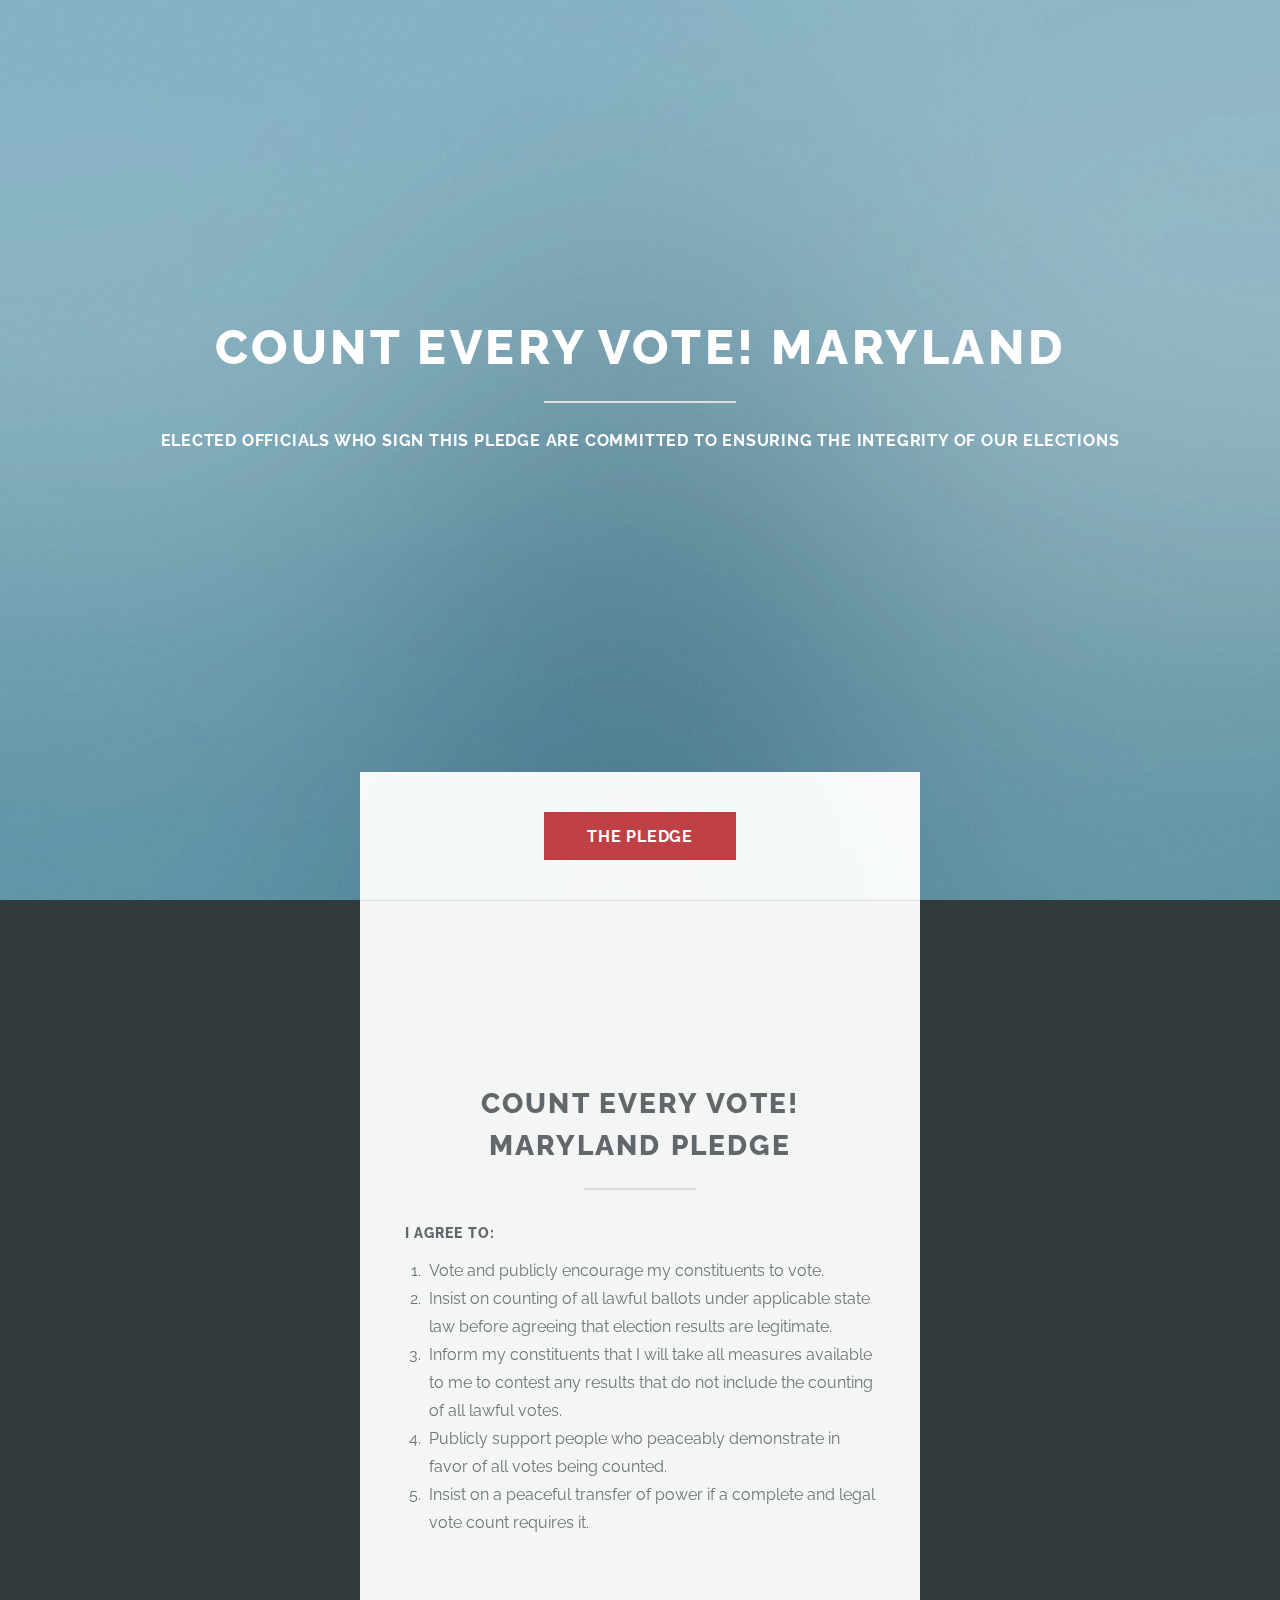
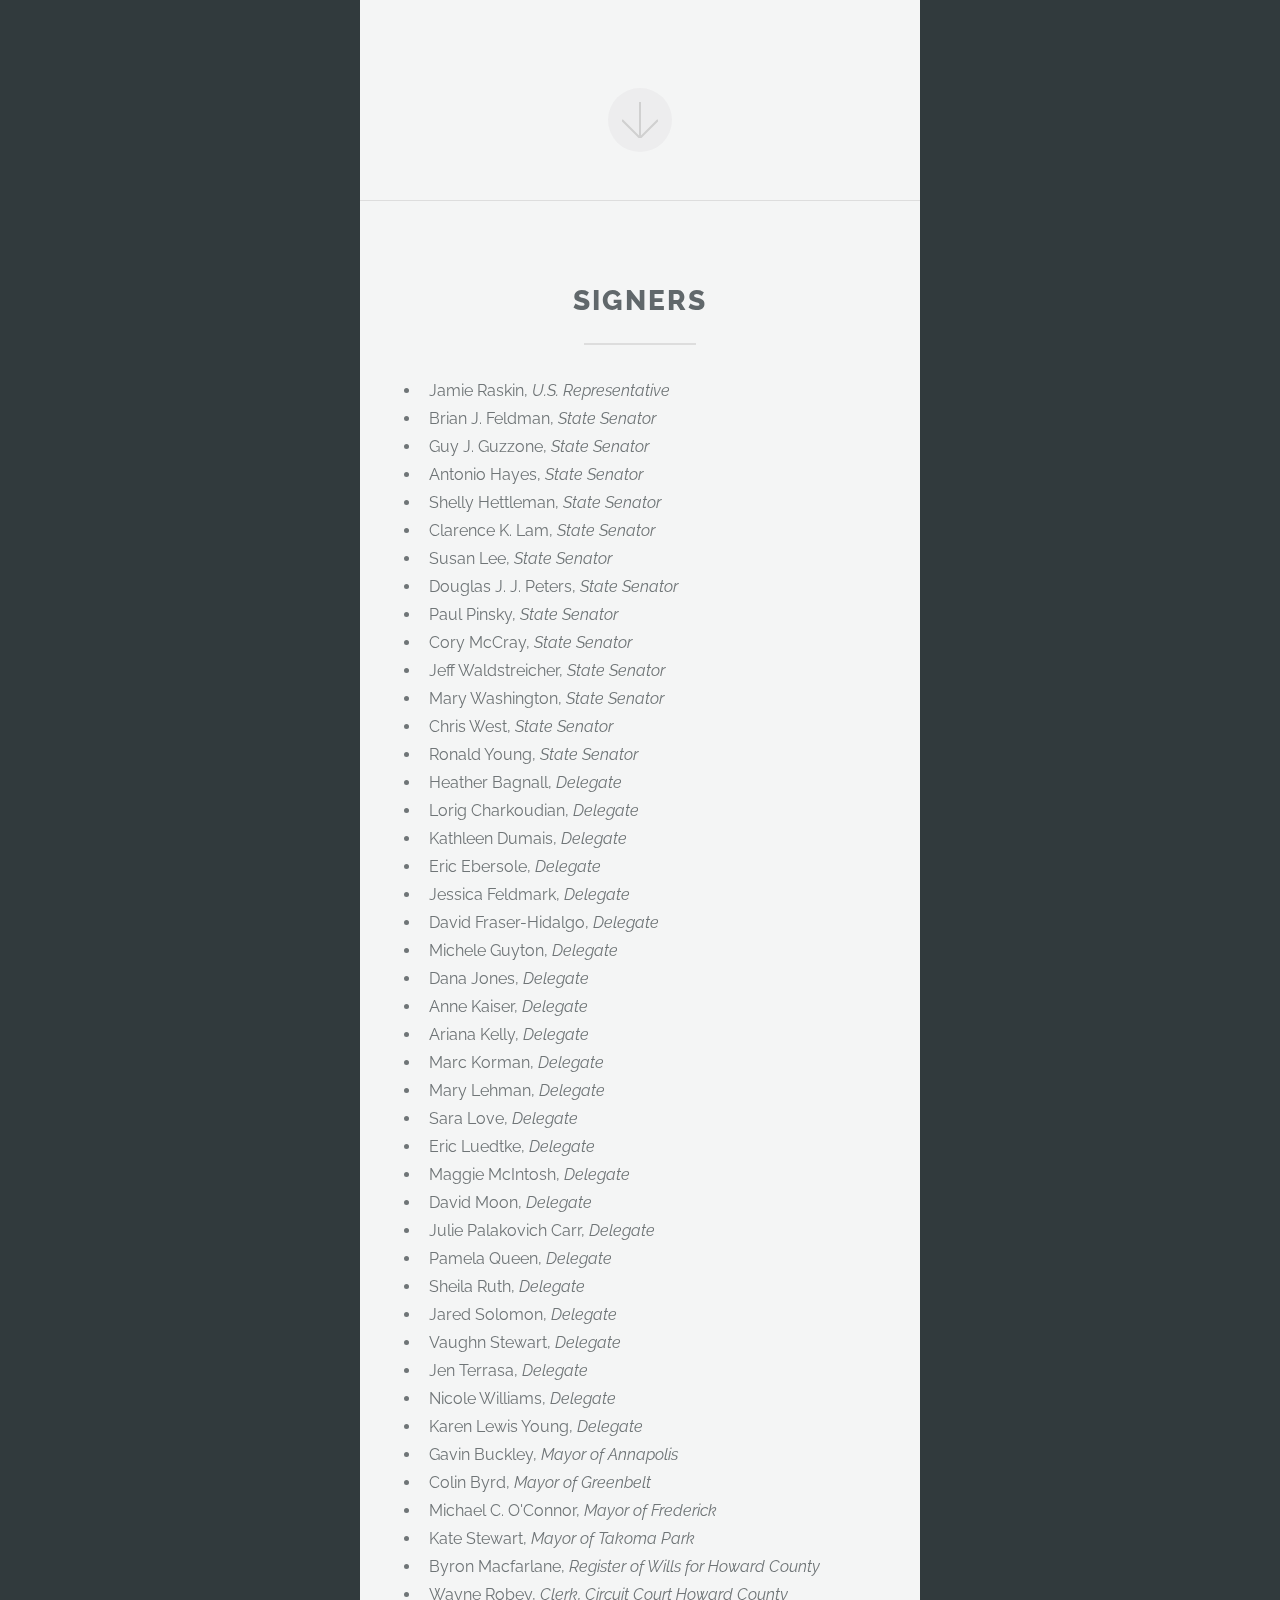
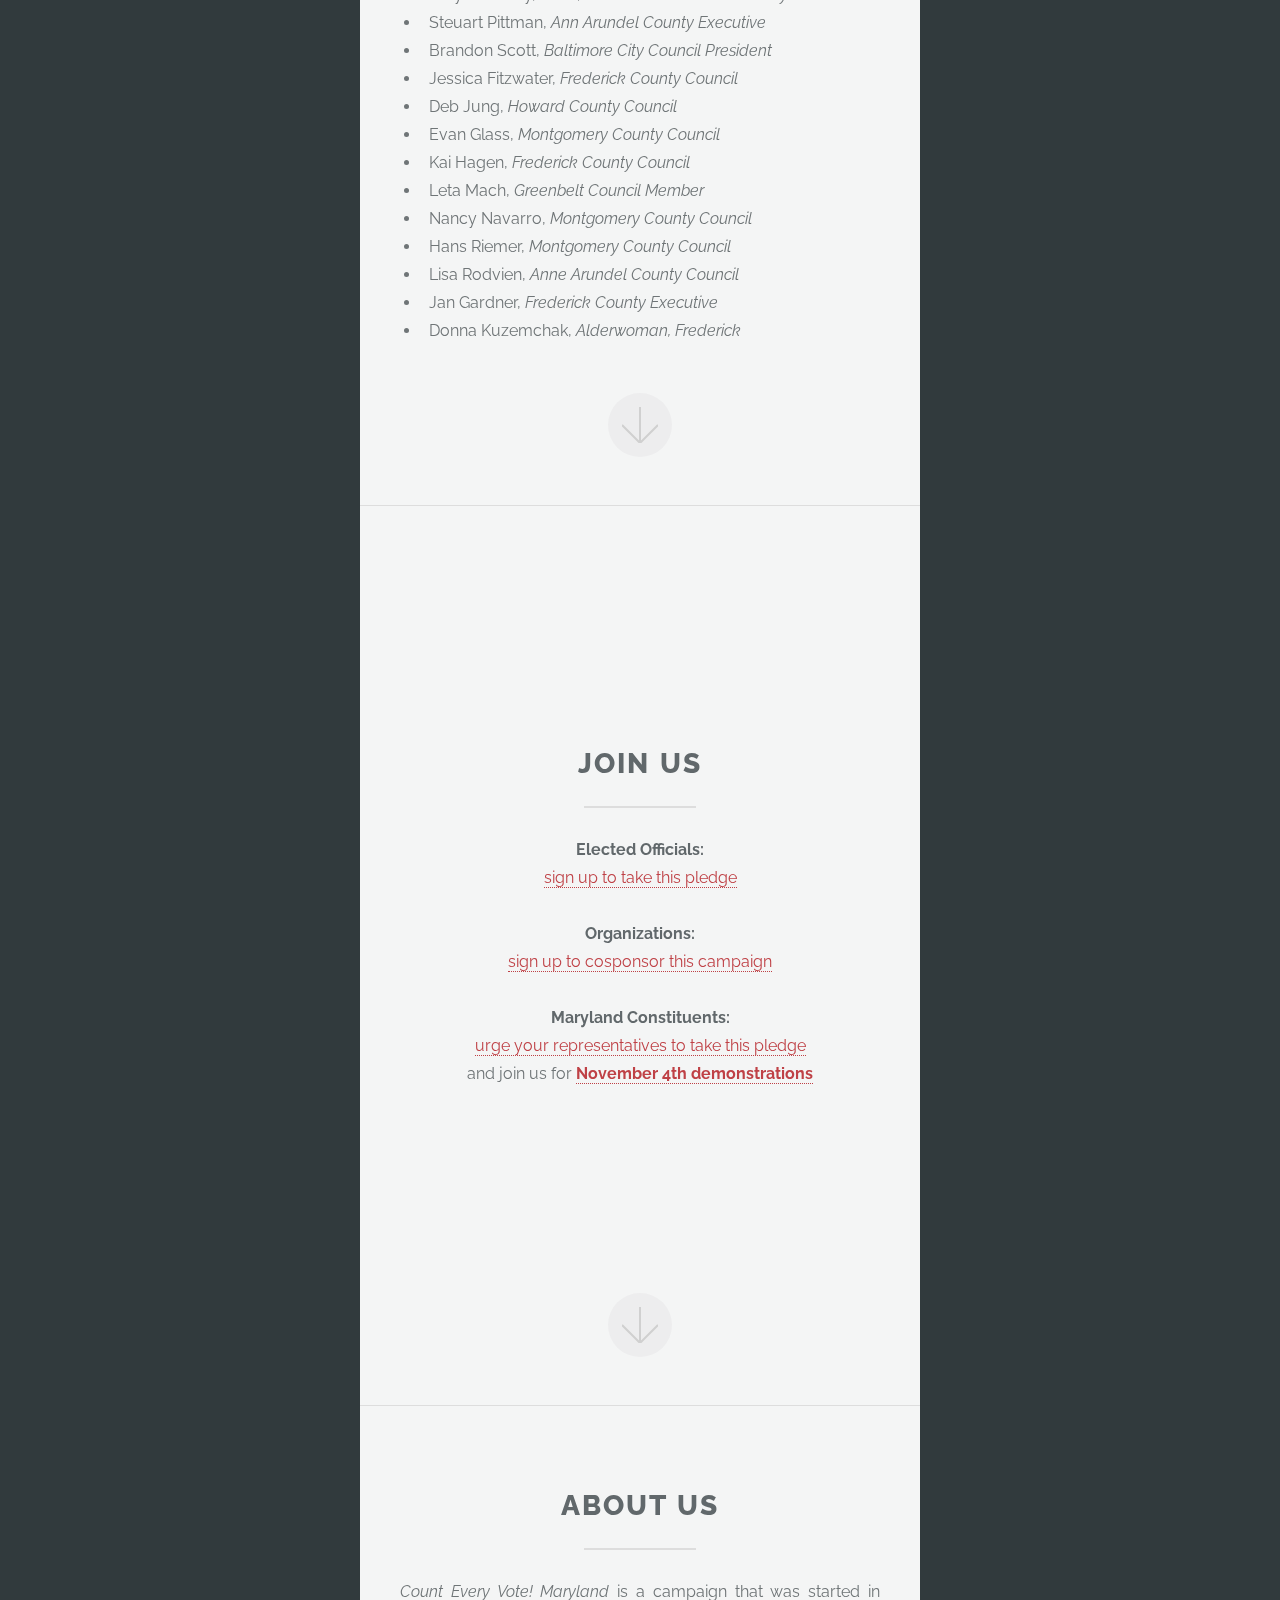
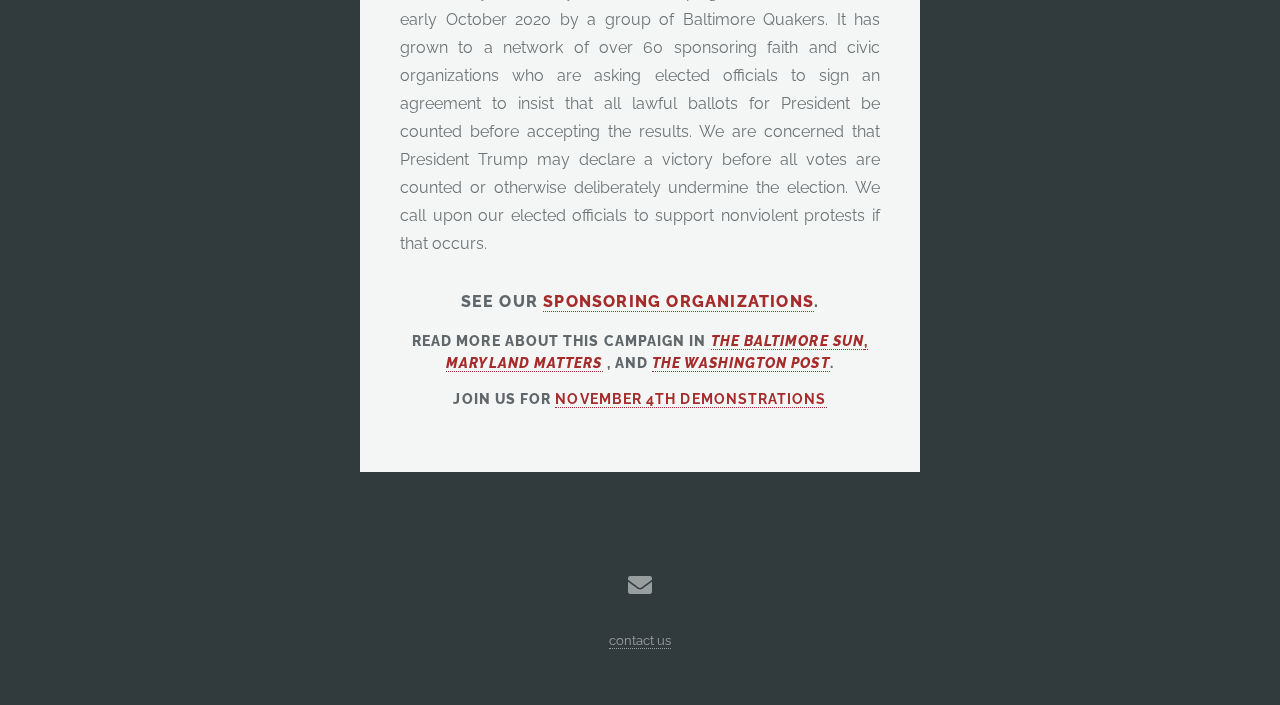
<file: index.html>
<!DOCTYPE HTML>
<!--
	Highlights by HTML5 UP
	html5up.net | @ajlkn
	Free for personal and commercial use under the CCA 3.0 license (html5up.net/license)
-->
<html>
	<head>
		<title>Count Every Vote - Maryland</title>
		<meta charset="utf-8" />
        
        <!-- for FF, Chrome, Opera -->
        <link rel="icon" type="image/png" href="images/favicons/favicon-16x16.png" sizes="16x16">
        <link rel="icon" type="image/png" href="images/favicons/favicon-32x32.png" sizes="32x32">
                <link rel="icon" type="image/png" sizes="96x96" href="/images/favicons/favicon-96x96.png">

        
		<meta name="viewport" content="width=device-width, initial-scale=1, user-scalable=no" />
		<link rel="stylesheet" href="assets/css/main.css" />
        
        <meta property="og:locale" content="en_US" />
        <meta property="og:type" content="profile" />
                <meta property="og:url" content="." />

        <meta property="og:title" content="Count Every Vote! Maryland" />
        <meta property="og:description" content="The elected officials who sign this pledge commit to ensuring our election integrity." />
        <meta property="og:image" content="./images/logo/large_summary_card.jpeg" />
        
        <meta name="twitter:title" content="Count Every Vote! Maryland">
        <meta property="twitter:card" content="summary_large_image" />
        <meta property="twitter:description" content="The elected officials who sign this pledge commit to ensuring our election integrity." />
        <meta name="twitter:image" content="https://counteveryvotemd.org/images/logo/large_summary_card.jpeg"/>


        
	</head>
	<body class="is-preload">

		<!-- Header -->
			<section id="header">
				<header class="major">
					<h1>Count Every Vote! Maryland</h1>
					<p>elected officials who sign this pledge are committed to ensuring the integrity of our elections</p>
				</header>
				<div class="container">
					<ul class="actions special">
						<li><a href="#one" class="button primary scrolly">The Pledge</a></li>
					</ul>
				</div>
			</section>

		<!-- One -->
			<section id="one" class="main special">
				<div class="container">
					<span class="image fit primary"><img src="images/pic01.jpg" alt="" /></span>
					<div class="content">
						<header class="major">
							<h2>Count Every Vote! Maryland Pledge</h2>
						</header>
						<p>

<h4>I agree to:</h4>
<ol>
  <li>Vote and publicly encourage my constituents to vote.</li>
  <li>Insist on counting of all lawful ballots under applicable state law before
agreeing that election results are legitimate.</li>
  <li>Inform my constituents that I will take all measures available to me to contest
any results that do not include the counting of all lawful votes.</li>
  <li>Publicly support people who peaceably demonstrate in favor of all votes being
counted.</li>  
<li>Insist on a peaceful transfer of power if a complete and legal vote count requires it.</li>
</ol>
</p>
					</div>
					<a href="#two" class="goto-next scrolly">Next</a>
				</div>
			</section>

		<!-- Two -->
			<section id="two" class="main special">
				<div class="container">
					<span class="image fit primary"><img src="images/pic02.jpg" alt="" /></span>
					<div class="content">
						<header class="major">
							<h2>Signers</h2>
						</header>
						<p>
<ul>
<li>Jamie Raskin, <i>U.S. Representative</i>
<li>Brian J. Feldman, <i>State Senator</i>
<li>Guy J. Guzzone, <i>State Senator</i>
<li>Antonio Hayes, <i>State Senator</i>
<li>Shelly Hettleman, <i>State Senator</i>
<li>Clarence K. Lam, <i>State Senator</i>
<li>Susan Lee, <i>State Senator</i>
<li>Douglas J. J. Peters, <i>State Senator</i>
<li>Paul Pinsky, <i>State Senator</i>
<li>Cory McCray, <i>State Senator</i>
<li>Jeff Waldstreicher, <i>State Senator</i>
<li>Mary Washington, <i>State Senator</i>
<li>Chris West, <i>State Senator</i>
<li>Ronald Young, <i>State Senator</i>

<li>Heather	Bagnall, <i>Delegate</i>
<li>Lorig Charkoudian, <i>Delegate</i>
<li>Kathleen Dumais, <i>Delegate</i>
<li>Eric Ebersole, <i>Delegate</i>
<li>Jessica Feldmark, <i>Delegate</i>
<li>David Fraser-Hidalgo, <i>Delegate</i>
<li>Michele Guyton, <i>Delegate</i>
<li>Dana Jones, <i>Delegate</i>
<li>Anne Kaiser, <i>Delegate</i>
<li>Ariana Kelly, <i>Delegate</i>
<li>Marc Korman, <i>Delegate</i>
<li>Mary Lehman, <i>Delegate</i>
<li>Sara Love, <i>Delegate</i>
<li>Eric Luedtke, <i>Delegate</i>
<li>Maggie McIntosh, <i>Delegate</i>
<li>David Moon, <i>Delegate</i>
<li>Julie Palakovich Carr, <i>Delegate</i>
<li>Pamela Queen, <i>Delegate</i>
<li>Sheila Ruth, <i>Delegate</i>
<li>Jared Solomon, <i>Delegate</i>
<li>Vaughn Stewart, <i>Delegate</i>
<li>Jen	Terrasa, <i>Delegate</i>
<li>Nicole Williams, <i>Delegate</i>
<li>Karen Lewis Young, <i>Delegate</i>




<li>Gavin Buckley, <i>Mayor of Annapolis</i>
<li>Colin Byrd, <i>Mayor of Greenbelt</i>
<li>Michael C. O'Connor, <i>Mayor of Frederick</i>
<li>Kate Stewart, <i>Mayor of Takoma Park</i>

<li>Byron Macfarlane, <i>Register of Wills for Howard County</i>
<li>Wayne Robey, <i>Clerk, Circuit Court Howard County</i>
<li>Steuart Pittman, <i>Ann Arundel County Executive</i>
	

<li>Brandon Scott, <i>Baltimore City Council President</i>
<li>Jessica Fitzwater, <i>Frederick County Council</i>
<li>Deb	Jung, <i>Howard County Council</i>
<li>Evan Glass, <i>Montgomery County Council</i>
<li>Kai Hagen, <i>Frederick County Council</i>
<li>Leta Mach, <i>Greenbelt Council Member</i>
<li>Nancy Navarro, <i>Montgomery County Council</i>
<li>Hans Riemer, <i>Montgomery County Council</i>
<li>Lisa Rodvien, <i>Anne Arundel County Council</i>
<li>Jan	Gardner, <i>Frederick County Executive</i>
<li>Donna Kuzemchak, <i>Alderwoman, Frederick</i>


</ul>



						</p>
					</div>
					<a href="#three" class="goto-next scrolly">Next</a>
				</div>
			</section>
   
   
  	<!-- Three -->
			<section id="three" class="main special">
				<div class="container">
					<div class="content">
						<header class="major">
							<h2>Join us</h2>
						</header>
                    <div style="text-align:center;" >
                    <p>
                            <b>Elected Officials:</b></br><a href="https://docs.google.com/forms/d/e/1FAIpQLSfnPa2LYZhw071Do9vSSrr43oFlviPzMiPCgcUI8VCjNG46SA/viewform">sign up to take this pledge</a>
                            </br>
                            </br>
                            <b>Organizations:</b></br><a href="https://docs.google.com/forms/d/e/1FAIpQLScY8-rZfFH8_WNJwYj5-sOk-HWexUMtLpXkREbzZ6YuENWePg/viewform">sign up to cosponsor this campaign</a>
                            </br>
                            </br>
                            <b>Maryland Constituents:</b>
                            </br>
                            <a href="https://secure.everyaction.com/gwURduJQSkKzo8Ua3CdbhQ2">urge your representatives to take this pledge</a>
                            </br>and join us for <b><a href="./events/nov4/index.html">November 4th demonstrations</a></b>
</p>
                            </div>
					</div>
					<a href="#footer" class="goto-next scrolly">Next</a>
				</div>
			</section>
   
   

		<!-- Footer -->
			<section id="footer">
				<div class="container" >
    	<header class="major">
							<h2>About us</h2>
						</header>
          <div class="content" style="display: inline-block; text-align: justify;">
                  
						<p>
<i>Count Every Vote! Maryland</i> is a campaign that was started in early October 2020 by a group of Baltimore Quakers.  It has grown to a network of over 60 sponsoring faith and civic organizations who are asking elected officials to sign an agreement to insist that all lawful ballots for President be counted before accepting the results. We are concerned that President Trump may declare a victory before all votes are counted or otherwise deliberately undermine the election. We call upon our elected officials to support nonviolent protests if that occurs.
</div>
						<h3>See our <a href="./cosponsors/index.html">Sponsoring Organizations</a>.</h3>
                        <h4>Read more about this campaign in <i>
                                <a href= "https://www.baltimoresun.com/opinion/readers-respond/bs-ed-rr-hogan-votes-letter-20201027-5ho77xx42nfl7dr33s7vplwfea-story.html">The Baltimore Sun</i>,
                                <i> <a href= "https://www.marylandmatters.org/2020/10/16/opinion-threats-of-election-chaos-need-not-result-in-disaster/">Maryland Matters</a> </i>, and
                                <i><a href="https://www.washingtonpost.com/opinions/letters-to-the-editor/everyone-must-come-together-to-promote-democracy-no-matter-the-party/2020/10/09/43073ef2-081c-11eb-8719-0df159d14794_story.html">The Washington Post</a></i>.</h4>
                                <h4>join us for <b><a href="./events/nov4/index.html">November 4th demonstrations</a></b></h4>
				</div>
    </p>
                
				<footer>
					<ul class="icons">
						<li><a href="mailto:nvtraining2@gmail.com" class="icon solid alt fa-envelope"><span class="label">Email</span></a></li>
					</ul>
                    <ul class="copyright">
                                            <li><a href="mailto:nvtraining2@gmail.com">contact us</a></li>
                    </ul>
				</footer>
			</section>

		<!-- Scripts -->
			<script src="assets/js/jquery.min.js"></script>
			<script src="assets/js/jquery.scrollex.min.js"></script>
			<script src="assets/js/jquery.scrolly.min.js"></script>
			<script src="assets/js/browser.min.js"></script>
			<script src="assets/js/breakpoints.min.js"></script>
			<script src="assets/js/util.js"></script>
			<script src="assets/js/main.js"></script>

	</body>
</html>
</file>
<file: assets/css/main.css>
@import url("fontawesome-all.min.css");
@import url("https://fonts.googleapis.com/css?family=Raleway:400,400italic,700,800");

/*
	Highlights by HTML5 UP
	html5up.net | @ajlkn
	Free for personal and commercial use under the CCA 3.0 license (html5up.net/license)
*/

html, body, div, span, applet, object,
iframe, h1, h2, h3, h4, h5, h6, p, blockquote,
pre, a, abbr, acronym, address, big, cite,
code, del, dfn, em, img, ins, kbd, q, s, samp,
small, strike, strong, sub, sup, tt, var, b,
u, i, center, dl, dt, dd, ol, ul, li, fieldset,
form, label, legend, table, caption, tbody,
tfoot, thead, tr, th, td, article, aside,
canvas, details, embed, figure, figcaption,
footer, header, hgroup, menu, nav, output, ruby,
section, summary, time, mark, audio, video {
    margin: 0;
    padding: 0;
 	border: 0;
	font-size: 100%;
	font: inherit;
	vertical-align: baseline;}

article, aside, details, figcaption, figure,
footer, header, hgroup, menu, nav, section {
	display: block;}

body {
	line-height: 1;
}

ol, ul {
	list-style: none;
}

blockquote, q {
	quotes: none;
}

	blockquote:before, blockquote:after, q:before, q:after {
		content: '';
		content: none;
	}

table {
	border-collapse: collapse;
	border-spacing: 0;
}

body {
	-webkit-text-size-adjust: none;
}

mark {
	background-color: transparent;
	color: inherit;
}

input::-moz-focus-inner {
	border: 0;
	padding: 0;
}

input, select, textarea {
	-moz-appearance: none;
	-webkit-appearance: none;
	-ms-appearance: none;
	appearance: none;
}

/* Basic */

	html {
		box-sizing: border-box;
	}

	*, *:before, *:after {
		box-sizing: inherit;
	}

	html {
		background-color: #313a3d;
		background-attachment: fixed,						fixed;
		background-image: url("images/overlay.png"), url("../../images/bg.jpg");
		background-position: top left,					center center;
		background-repeat: repeat,						none;
		background-size: auto,						cover;
	}

	html.is-preload *, html.is-preload *:before, html.is-preload *:after {
		-moz-animation: none !important;
		-webkit-animation: none !important;
		-ms-animation: none !important;
		animation: none !important;
		-moz-transition: none !important;
		-webkit-transition: none !important;
		-ms-transition: none !important;
		transition: none !important;
	}

	html.is-touch {
		height: 100vh;
		overflow: hidden;
	}

		html.is-touch #wrapper {
			-webkit-backface-visibility: hidden;
			-webkit-overflow-scrolling: touch;
			-webkit-transform: translate3d(0, 0, 0);
			height: 100vh;
			overflow: auto;
		}

	body, input, select, textarea {
		color: #6f7577;
		font-family: "Raleway", "Helvetica", sans-serif;
		font-size: 15pt;
		font-weight: 400;
		line-height: 1.75em;
	}

	a {
		-moz-transition: color 0.2s ease-in-out, border-bottom-color 0.2s ease-in-out;
		-webkit-transition: color 0.2s ease-in-out, border-bottom-color 0.2s ease-in-out;
		-ms-transition: color 0.2s ease-in-out, border-bottom-color 0.2s ease-in-out;
		transition: color 0.2s ease-in-out, border-bottom-color 0.2s ease-in-out;
		border-bottom: dotted 1px;
		color: #BF4146;
		text-decoration: none;
	}

		a:hover {
			border-bottom-color: transparent !important;
			color: #A62C2C !important;
			text-decoration: none;
		}

	strong, b {
		color: #61686b;
		font-weight: 700;
	}

	em, i {
		font-style: italic;
	}

	p {
		margin: 0 0 2em 0;
	}

	h1, h2, h3, h4, h5, h6 {
		color: #61686b;
		font-weight: 800;
		letter-spacing: 0.075em;
		line-height: 1em;
		margin: 0 0 1em 0;
		text-transform: uppercase;
	}

		h1 a, h2 a, h3 a, h4 a, h5 a, h6 a {
			color: #A62C2C;
			text-decoration: none;
		}

	h2 {
		font-size: 1.75em;
		line-height: 1.5em;
	}

	h3 {
		font-size: 1em;
		line-height: 1.5em;
	}

	h4 {
		font-size: 0.9em;
		line-height: 1.5em;
	}

	h5 {
		font-size: 0.8em;
		line-height: 1.5em;
	}

	h6 {
		font-size: 0.7em;
		line-height: 1.5em;
	}

	sub {
		font-size: 0.8em;
		position: relative;
		top: 0.5em;
	}

	sup {
		font-size: 0.8em;
		position: relative;
		top: -0.5em;
	}

	hr {
		border: 0;
		border-bottom: solid 1px #dddddd;
		margin: 2em 0;
	}

		hr.major {
			margin: 3em 0;
		}

	blockquote {
		border-left: solid 6px #dddddd;
		font-style: italic;
		margin: 0 0 2em 0;
		padding: 0.5em 0 0.5em 1.5em;
	}

	code {
		background: rgba(144, 144, 144, 0.075);
		font-family: "Courier New", monospace;
		font-size: 0.9em;
		margin: 0 0.25em;
		padding: 0.25em 0.65em;
	}

	pre {
		-webkit-overflow-scrolling: touch;
		font-family: "Courier New", monospace;
		font-size: 0.9em;
		margin: 0 0 2em 0;
	}

		pre code {
			display: block;
			line-height: 1.75em;
			padding: 1em 1.5em;
			overflow-x: auto;
		}

	.align-left {
		text-align: left;
	}

	.align-center {
		text-align: center;
	}

	.align-right {
		text-align: right;
	}

/* Container */

	.container {
		margin: 0 auto;
		max-width: calc(100% - 4em);
		width: 35em;
	}

		.container.xsmall {
			width: 8.75em;
		}

		.container.small {
			width: 17.5em;
		}

		.container.medium {
			width: 26.25em;
		}

		.container.large {
			width: 43.75em;
		}

		.container.xlarge {
			width: 52.5em;
		}

		.container.max {
			width: 100%;
		}

		@media screen and (max-width: 980px) {

			.container {
				width: 80% !important;
				max-width: 100% !important;
			}

		}

		@media screen and (max-width: 480px) {

			.container {
				width: 100% !important;
			}

		}

/* Row */

	.row {
		display: flex;
		flex-wrap: wrap;
		box-sizing: border-box;
		align-items: stretch;
	}

		.row > * {
			box-sizing: border-box;
		}

		.row.gtr-uniform > * > :last-child {
			margin-bottom: 0;
		}

		.row.aln-left {
			justify-content: flex-start;
		}

		.row.aln-center {
			justify-content: center;
		}

		.row.aln-right {
			justify-content: flex-end;
		}

		.row.aln-top {
			align-items: flex-start;
		}

		.row.aln-middle {
			align-items: center;
		}

		.row.aln-bottom {
			align-items: flex-end;
		}

		.row > .imp {
			order: -1;
		}

		.row > .col-1 {
			width: 8.33333%;
		}

		.row > .off-1 {
			margin-left: 8.33333%;
		}

		.row > .col-2 {
			width: 16.66667%;
		}

		.row > .off-2 {
			margin-left: 16.66667%;
		}

		.row > .col-3 {
			width: 25%;
		}

		.row > .off-3 {
			margin-left: 25%;
		}

		.row > .col-4 {
			width: 33.33333%;
		}

		.row > .off-4 {
			margin-left: 33.33333%;
		}

		.row > .col-5 {
			width: 41.66667%;
		}

		.row > .off-5 {
			margin-left: 41.66667%;
		}

		.row > .col-6 {
			width: 50%;
		}

		.row > .off-6 {
			margin-left: 50%;
		}

		.row > .col-7 {
			width: 58.33333%;
		}

		.row > .off-7 {
			margin-left: 58.33333%;
		}

		.row > .col-8 {
			width: 66.66667%;
		}

		.row > .off-8 {
			margin-left: 66.66667%;
		}

		.row > .col-9 {
			width: 75%;
		}

		.row > .off-9 {
			margin-left: 75%;
		}

		.row > .col-10 {
			width: 83.33333%;
		}

		.row > .off-10 {
			margin-left: 83.33333%;
		}

		.row > .col-11 {
			width: 91.66667%;
		}

		.row > .off-11 {
			margin-left: 91.66667%;
		}

		.row > .col-12 {
			width: 100%;
		}

		.row > .off-12 {
			margin-left: 100%;
		}

		.row.gtr-0 {
			margin-top: 0;
			margin-left: 0em;
		}

			.row.gtr-0 > * {
				padding: 0 0 0 0em;
			}

			.row.gtr-0.gtr-uniform {
				margin-top: 0em;
			}

				.row.gtr-0.gtr-uniform > * {
					padding-top: 0em;
				}

		.row.gtr-25 {
			margin-top: 0;
			margin-left: -0.375em;
		}

			.row.gtr-25 > * {
				padding: 0 0 0 0.375em;
			}

			.row.gtr-25.gtr-uniform {
				margin-top: -0.375em;
			}

				.row.gtr-25.gtr-uniform > * {
					padding-top: 0.375em;
				}

		.row.gtr-50 {
			margin-top: 0;
			margin-left: -0.75em;
		}

			.row.gtr-50 > * {
				padding: 0 0 0 0.75em;
			}

			.row.gtr-50.gtr-uniform {
				margin-top: -0.75em;
			}

				.row.gtr-50.gtr-uniform > * {
					padding-top: 0.75em;
				}

		.row {
			margin-top: 0;
			margin-left: -1.5em;
		}

			.row > * {
				padding: 0 0 0 1.5em;
			}

			.row.gtr-uniform {
				margin-top: -1.5em;
			}

				.row.gtr-uniform > * {
					padding-top: 1.5em;
				}

		.row.gtr-150 {
			margin-top: 0;
			margin-left: -2.25em;
		}

			.row.gtr-150 > * {
				padding: 0 0 0 2.25em;
			}

			.row.gtr-150.gtr-uniform {
				margin-top: -2.25em;
			}

				.row.gtr-150.gtr-uniform > * {
					padding-top: 2.25em;
				}

		.row.gtr-200 {
			margin-top: 0;
			margin-left: -3em;
		}

			.row.gtr-200 > * {
				padding: 0 0 0 3em;
			}

			.row.gtr-200.gtr-uniform {
				margin-top: -3em;
			}

				.row.gtr-200.gtr-uniform > * {
					padding-top: 3em;
				}

		@media screen and (max-width: 1680px) {

			.row {
				display: flex;
				flex-wrap: wrap;
				box-sizing: border-box;
				align-items: stretch;
			}

				.row > * {
					box-sizing: border-box;
				}

				.row.gtr-uniform > * > :last-child {
					margin-bottom: 0;
				}

				.row.aln-left {
					justify-content: flex-start;
				}

				.row.aln-center {
					justify-content: center;
				}

				.row.aln-right {
					justify-content: flex-end;
				}

				.row.aln-top {
					align-items: flex-start;
				}

				.row.aln-middle {
					align-items: center;
				}

				.row.aln-bottom {
					align-items: flex-end;
				}

				.row > .imp-large {
					order: -1;
				}

				.row > .col-1-large {
					width: 8.33333%;
				}

				.row > .off-1-large {
					margin-left: 8.33333%;
				}

				.row > .col-2-large {
					width: 16.66667%;
				}

				.row > .off-2-large {
					margin-left: 16.66667%;
				}

				.row > .col-3-large {
					width: 25%;
				}

				.row > .off-3-large {
					margin-left: 25%;
				}

				.row > .col-4-large {
					width: 33.33333%;
				}

				.row > .off-4-large {
					margin-left: 33.33333%;
				}

				.row > .col-5-large {
					width: 41.66667%;
				}

				.row > .off-5-large {
					margin-left: 41.66667%;
				}

				.row > .col-6-large {
					width: 50%;
				}

				.row > .off-6-large {
					margin-left: 50%;
				}

				.row > .col-7-large {
					width: 58.33333%;
				}

				.row > .off-7-large {
					margin-left: 58.33333%;
				}

				.row > .col-8-large {
					width: 66.66667%;
				}

				.row > .off-8-large {
					margin-left: 66.66667%;
				}

				.row > .col-9-large {
					width: 75%;
				}

				.row > .off-9-large {
					margin-left: 75%;
				}

				.row > .col-10-large {
					width: 83.33333%;
				}

				.row > .off-10-large {
					margin-left: 83.33333%;
				}

				.row > .col-11-large {
					width: 91.66667%;
				}

				.row > .off-11-large {
					margin-left: 91.66667%;
				}

				.row > .col-12-large {
					width: 100%;
				}

				.row > .off-12-large {
					margin-left: 100%;
				}

				.row.gtr-0 {
					margin-top: 0;
					margin-left: 0em;
				}

					.row.gtr-0 > * {
						padding: 0 0 0 0em;
					}

					.row.gtr-0.gtr-uniform {
						margin-top: 0em;
					}

						.row.gtr-0.gtr-uniform > * {
							padding-top: 0em;
						}

				.row.gtr-25 {
					margin-top: 0;
					margin-left: -0.375em;
				}

					.row.gtr-25 > * {
						padding: 0 0 0 0.375em;
					}

					.row.gtr-25.gtr-uniform {
						margin-top: -0.375em;
					}

						.row.gtr-25.gtr-uniform > * {
							padding-top: 0.375em;
						}

				.row.gtr-50 {
					margin-top: 0;
					margin-left: -0.75em;
				}

					.row.gtr-50 > * {
						padding: 0 0 0 0.75em;
					}

					.row.gtr-50.gtr-uniform {
						margin-top: -0.75em;
					}

						.row.gtr-50.gtr-uniform > * {
							padding-top: 0.75em;
						}

				.row {
					margin-top: 0;
					margin-left: -1.5em;
				}

					.row > * {
						padding: 0 0 0 1.5em;
					}

					.row.gtr-uniform {
						margin-top: -1.5em;
					}

						.row.gtr-uniform > * {
							padding-top: 1.5em;
						}

				.row.gtr-150 {
					margin-top: 0;
					margin-left: -2.25em;
				}

					.row.gtr-150 > * {
						padding: 0 0 0 2.25em;
					}

					.row.gtr-150.gtr-uniform {
						margin-top: -2.25em;
					}

						.row.gtr-150.gtr-uniform > * {
							padding-top: 2.25em;
						}

				.row.gtr-200 {
					margin-top: 0;
					margin-left: -3em;
				}

					.row.gtr-200 > * {
						padding: 0 0 0 3em;
					}

					.row.gtr-200.gtr-uniform {
						margin-top: -3em;
					}

						.row.gtr-200.gtr-uniform > * {
							padding-top: 3em;
						}

		}

		@media screen and (max-width: 980px) {

			.row {
				display: flex;
				flex-wrap: wrap;
				box-sizing: border-box;
				align-items: stretch;
			}

				.row > * {
					box-sizing: border-box;
				}

				.row.gtr-uniform > * > :last-child {
					margin-bottom: 0;
				}

				.row.aln-left {
					justify-content: flex-start;
				}

				.row.aln-center {
					justify-content: center;
				}

				.row.aln-right {
					justify-content: flex-end;
				}

				.row.aln-top {
					align-items: flex-start;
				}

				.row.aln-middle {
					align-items: center;
				}

				.row.aln-bottom {
					align-items: flex-end;
				}

				.row > .imp-medium {
					order: -1;
				}

				.row > .col-1-medium {
					width: 8.33333%;
				}

				.row > .off-1-medium {
					margin-left: 8.33333%;
				}

				.row > .col-2-medium {
					width: 16.66667%;
				}

				.row > .off-2-medium {
					margin-left: 16.66667%;
				}

				.row > .col-3-medium {
					width: 25%;
				}

				.row > .off-3-medium {
					margin-left: 25%;
				}

				.row > .col-4-medium {
					width: 33.33333%;
				}

				.row > .off-4-medium {
					margin-left: 33.33333%;
				}

				.row > .col-5-medium {
					width: 41.66667%;
				}

				.row > .off-5-medium {
					margin-left: 41.66667%;
				}

				.row > .col-6-medium {
					width: 50%;
				}

				.row > .off-6-medium {
					margin-left: 50%;
				}

				.row > .col-7-medium {
					width: 58.33333%;
				}

				.row > .off-7-medium {
					margin-left: 58.33333%;
				}

				.row > .col-8-medium {
					width: 66.66667%;
				}

				.row > .off-8-medium {
					margin-left: 66.66667%;
				}

				.row > .col-9-medium {
					width: 75%;
				}

				.row > .off-9-medium {
					margin-left: 75%;
				}

				.row > .col-10-medium {
					width: 83.33333%;
				}

				.row > .off-10-medium {
					margin-left: 83.33333%;
				}

				.row > .col-11-medium {
					width: 91.66667%;
				}

				.row > .off-11-medium {
					margin-left: 91.66667%;
				}

				.row > .col-12-medium {
					width: 100%;
				}

				.row > .off-12-medium {
					margin-left: 100%;
				}

				.row.gtr-0 {
					margin-top: 0;
					margin-left: 0em;
				}

					.row.gtr-0 > * {
						padding: 0 0 0 0em;
					}

					.row.gtr-0.gtr-uniform {
						margin-top: 0em;
					}

						.row.gtr-0.gtr-uniform > * {
							padding-top: 0em;
						}

				.row.gtr-25 {
					margin-top: 0;
					margin-left: -0.375em;
				}

					.row.gtr-25 > * {
						padding: 0 0 0 0.375em;
					}

					.row.gtr-25.gtr-uniform {
						margin-top: -0.375em;
					}

						.row.gtr-25.gtr-uniform > * {
							padding-top: 0.375em;
						}

				.row.gtr-50 {
					margin-top: 0;
					margin-left: -0.75em;
				}

					.row.gtr-50 > * {
						padding: 0 0 0 0.75em;
					}

					.row.gtr-50.gtr-uniform {
						margin-top: -0.75em;
					}

						.row.gtr-50.gtr-uniform > * {
							padding-top: 0.75em;
						}

				.row {
					margin-top: 0;
					margin-left: -1.5em;
				}

					.row > * {
						padding: 0 0 0 1.5em;
					}

					.row.gtr-uniform {
						margin-top: -1.5em;
					}

						.row.gtr-uniform > * {
							padding-top: 1.5em;
						}

				.row.gtr-150 {
					margin-top: 0;
					margin-left: -2.25em;
				}

					.row.gtr-150 > * {
						padding: 0 0 0 2.25em;
					}

					.row.gtr-150.gtr-uniform {
						margin-top: -2.25em;
					}

						.row.gtr-150.gtr-uniform > * {
							padding-top: 2.25em;
						}

				.row.gtr-200 {
					margin-top: 0;
					margin-left: -3em;
				}

					.row.gtr-200 > * {
						padding: 0 0 0 3em;
					}

					.row.gtr-200.gtr-uniform {
						margin-top: -3em;
					}

						.row.gtr-200.gtr-uniform > * {
							padding-top: 3em;
						}

		}

		@media screen and (max-width: 736px) {

			.row {
				display: flex;
				flex-wrap: wrap;
				box-sizing: border-box;
				align-items: stretch;
			}

				.row > * {
					box-sizing: border-box;
				}

				.row.gtr-uniform > * > :last-child {
					margin-bottom: 0;
				}

				.row.aln-left {
					justify-content: flex-start;
				}

				.row.aln-center {
					justify-content: center;
				}

				.row.aln-right {
					justify-content: flex-end;
				}

				.row.aln-top {
					align-items: flex-start;
				}

				.row.aln-middle {
					align-items: center;
				}

				.row.aln-bottom {
					align-items: flex-end;
				}

				.row > .imp-small {
					order: -1;
				}

				.row > .col-1-small {
					width: 8.33333%;
				}

				.row > .off-1-small {
					margin-left: 8.33333%;
				}

				.row > .col-2-small {
					width: 16.66667%;
				}

				.row > .off-2-small {
					margin-left: 16.66667%;
				}

				.row > .col-3-small {
					width: 25%;
				}

				.row > .off-3-small {
					margin-left: 25%;
				}

				.row > .col-4-small {
					width: 33.33333%;
				}

				.row > .off-4-small {
					margin-left: 33.33333%;
				}

				.row > .col-5-small {
					width: 41.66667%;
				}

				.row > .off-5-small {
					margin-left: 41.66667%;
				}

				.row > .col-6-small {
					width: 50%;
				}

				.row > .off-6-small {
					margin-left: 50%;
				}

				.row > .col-7-small {
					width: 58.33333%;
				}

				.row > .off-7-small {
					margin-left: 58.33333%;
				}

				.row > .col-8-small {
					width: 66.66667%;
				}

				.row > .off-8-small {
					margin-left: 66.66667%;
				}

				.row > .col-9-small {
					width: 75%;
				}

				.row > .off-9-small {
					margin-left: 75%;
				}

				.row > .col-10-small {
					width: 83.33333%;
				}

				.row > .off-10-small {
					margin-left: 83.33333%;
				}

				.row > .col-11-small {
					width: 91.66667%;
				}

				.row > .off-11-small {
					margin-left: 91.66667%;
				}

				.row > .col-12-small {
					width: 100%;
				}

				.row > .off-12-small {
					margin-left: 100%;
				}

				.row.gtr-0 {
					margin-top: 0;
					margin-left: 0em;
				}

					.row.gtr-0 > * {
						padding: 0 0 0 0em;
					}

					.row.gtr-0.gtr-uniform {
						margin-top: 0em;
					}

						.row.gtr-0.gtr-uniform > * {
							padding-top: 0em;
						}

				.row.gtr-25 {
					margin-top: 0;
					margin-left: -0.25em;
				}

					.row.gtr-25 > * {
						padding: 0 0 0 0.25em;
					}

					.row.gtr-25.gtr-uniform {
						margin-top: -0.25em;
					}

						.row.gtr-25.gtr-uniform > * {
							padding-top: 0.25em;
						}

				.row.gtr-50 {
					margin-top: 0;
					margin-left: -0.5em;
				}

					.row.gtr-50 > * {
						padding: 0 0 0 0.5em;
					}

					.row.gtr-50.gtr-uniform {
						margin-top: -0.5em;
					}

						.row.gtr-50.gtr-uniform > * {
							padding-top: 0.5em;
						}

				.row {
					margin-top: 0;
					margin-left: -1em;
				}

					.row > * {
						padding: 0 0 0 1em;
					}

					.row.gtr-uniform {
						margin-top: -1em;
					}

						.row.gtr-uniform > * {
							padding-top: 1em;
						}

				.row.gtr-150 {
					margin-top: 0;
					margin-left: -1.5em;
				}

					.row.gtr-150 > * {
						padding: 0 0 0 1.5em;
					}

					.row.gtr-150.gtr-uniform {
						margin-top: -1.5em;
					}

						.row.gtr-150.gtr-uniform > * {
							padding-top: 1.5em;
						}

				.row.gtr-200 {
					margin-top: 0;
					margin-left: -2em;
				}

					.row.gtr-200 > * {
						padding: 0 0 0 2em;
					}

					.row.gtr-200.gtr-uniform {
						margin-top: -2em;
					}

						.row.gtr-200.gtr-uniform > * {
							padding-top: 2em;
						}

		}

		@media screen and (max-width: 480px) {

			.row {
				display: flex;
				flex-wrap: wrap;
				box-sizing: border-box;
				align-items: stretch;
			}

				.row > * {
					box-sizing: border-box;
				}

				.row.gtr-uniform > * > :last-child {
					margin-bottom: 0;
				}

				.row.aln-left {
					justify-content: flex-start;
				}

				.row.aln-center {
					justify-content: center;
				}

				.row.aln-right {
					justify-content: flex-end;
				}

				.row.aln-top {
					align-items: flex-start;
				}

				.row.aln-middle {
					align-items: center;
				}

				.row.aln-bottom {
					align-items: flex-end;
				}

				.row > .imp-xsmall {
					order: -1;
				}

				.row > .col-1-xsmall {
					width: 8.33333%;
				}

				.row > .off-1-xsmall {
					margin-left: 8.33333%;
				}

				.row > .col-2-xsmall {
					width: 16.66667%;
				}

				.row > .off-2-xsmall {
					margin-left: 16.66667%;
				}

				.row > .col-3-xsmall {
					width: 25%;
				}

				.row > .off-3-xsmall {
					margin-left: 25%;
				}

				.row > .col-4-xsmall {
					width: 33.33333%;
				}

				.row > .off-4-xsmall {
					margin-left: 33.33333%;
				}

				.row > .col-5-xsmall {
					width: 41.66667%;
				}

				.row > .off-5-xsmall {
					margin-left: 41.66667%;
				}

				.row > .col-6-xsmall {
					width: 50%;
				}

				.row > .off-6-xsmall {
					margin-left: 50%;
				}

				.row > .col-7-xsmall {
					width: 58.33333%;
				}

				.row > .off-7-xsmall {
					margin-left: 58.33333%;
				}

				.row > .col-8-xsmall {
					width: 66.66667%;
				}

				.row > .off-8-xsmall {
					margin-left: 66.66667%;
				}

				.row > .col-9-xsmall {
					width: 75%;
				}

				.row > .off-9-xsmall {
					margin-left: 75%;
				}

				.row > .col-10-xsmall {
					width: 83.33333%;
				}

				.row > .off-10-xsmall {
					margin-left: 83.33333%;
				}

				.row > .col-11-xsmall {
					width: 91.66667%;
				}

				.row > .off-11-xsmall {
					margin-left: 91.66667%;
				}

				.row > .col-12-xsmall {
					width: 100%;
				}

				.row > .off-12-xsmall {
					margin-left: 100%;
				}

				.row.gtr-0 {
					margin-top: 0;
					margin-left: 0em;
				}

					.row.gtr-0 > * {
						padding: 0 0 0 0em;
					}

					.row.gtr-0.gtr-uniform {
						margin-top: 0em;
					}

						.row.gtr-0.gtr-uniform > * {
							padding-top: 0em;
						}

				.row.gtr-25 {
					margin-top: 0;
					margin-left: -0.25em;
				}

					.row.gtr-25 > * {
						padding: 0 0 0 0.25em;
					}

					.row.gtr-25.gtr-uniform {
						margin-top: -0.25em;
					}

						.row.gtr-25.gtr-uniform > * {
							padding-top: 0.25em;
						}

				.row.gtr-50 {
					margin-top: 0;
					margin-left: -0.5em;
				}

					.row.gtr-50 > * {
						padding: 0 0 0 0.5em;
					}

					.row.gtr-50.gtr-uniform {
						margin-top: -0.5em;
					}

						.row.gtr-50.gtr-uniform > * {
							padding-top: 0.5em;
						}

				.row {
					margin-top: 0;
					margin-left: -1em;
				}

					.row > * {
						padding: 0 0 0 1em;
					}

					.row.gtr-uniform {
						margin-top: -1em;
					}

						.row.gtr-uniform > * {
							padding-top: 1em;
						}

				.row.gtr-150 {
					margin-top: 0;
					margin-left: -1.5em;
				}

					.row.gtr-150 > * {
						padding: 0 0 0 1.5em;
					}

					.row.gtr-150.gtr-uniform {
						margin-top: -1.5em;
					}

						.row.gtr-150.gtr-uniform > * {
							padding-top: 1.5em;
						}

				.row.gtr-200 {
					margin-top: 0;
					margin-left: -2em;
				}

					.row.gtr-200 > * {
						padding: 0 0 0 2em;
					}

					.row.gtr-200.gtr-uniform {
						margin-top: -2em;
					}

						.row.gtr-200.gtr-uniform > * {
							padding-top: 2em;
						}

		}

/* Loader */

	@-moz-keyframes spinner-show {
		0% {
			opacity: 0;
		}

		100% {
			opacity: 1;
		}
	}

	@-webkit-keyframes spinner-show {
		0% {
			opacity: 0;
		}

		100% {
			opacity: 1;
		}
	}

	@-ms-keyframes spinner-show {
		0% {
			opacity: 0;
		}

		100% {
			opacity: 1;
		}
	}

	@keyframes spinner-show {
		0% {
			opacity: 0;
		}

		100% {
			opacity: 1;
		}
	}

	@-moz-keyframes spinner-hide {
		0% {
			color: #464e50;
			z-index: 10001;
			-moz-transform: scale(1) rotate(0deg);
			-webkit-transform: scale(1) rotate(0deg);
			-ms-transform: scale(1) rotate(0deg);
			transform: scale(1) rotate(0deg);
		}

		99% {
			color: #313a3d;
			z-index: 10001;
			-moz-transform: scale(0.5) rotate(360deg);
			-webkit-transform: scale(0.5) rotate(360deg);
			-ms-transform: scale(0.5) rotate(360deg);
			transform: scale(0.5) rotate(360deg);
		}

		100% {
			color: #313a3d;
			z-index: -1;
			-moz-transform: scale(0) rotate(360deg);
			-webkit-transform: scale(0) rotate(360deg);
			-ms-transform: scale(0) rotate(360deg);
			transform: scale(0) rotate(360deg);
		}
	}

	@-webkit-keyframes spinner-hide {
		0% {
			color: #464e50;
			z-index: 10001;
			-moz-transform: scale(1) rotate(0deg);
			-webkit-transform: scale(1) rotate(0deg);
			-ms-transform: scale(1) rotate(0deg);
			transform: scale(1) rotate(0deg);
		}

		99% {
			color: #313a3d;
			z-index: 10001;
			-moz-transform: scale(0.5) rotate(360deg);
			-webkit-transform: scale(0.5) rotate(360deg);
			-ms-transform: scale(0.5) rotate(360deg);
			transform: scale(0.5) rotate(360deg);
		}

		100% {
			color: #313a3d;
			z-index: -1;
			-moz-transform: scale(0) rotate(360deg);
			-webkit-transform: scale(0) rotate(360deg);
			-ms-transform: scale(0) rotate(360deg);
			transform: scale(0) rotate(360deg);
		}
	}

	@-ms-keyframes spinner-hide {
		0% {
			color: #464e50;
			z-index: 10001;
			-moz-transform: scale(1) rotate(0deg);
			-webkit-transform: scale(1) rotate(0deg);
			-ms-transform: scale(1) rotate(0deg);
			transform: scale(1) rotate(0deg);
		}

		99% {
			color: #313a3d;
			z-index: 10001;
			-moz-transform: scale(0.5) rotate(360deg);
			-webkit-transform: scale(0.5) rotate(360deg);
			-ms-transform: scale(0.5) rotate(360deg);
			transform: scale(0.5) rotate(360deg);
		}

		100% {
			color: #313a3d;
			z-index: -1;
			-moz-transform: scale(0) rotate(360deg);
			-webkit-transform: scale(0) rotate(360deg);
			-ms-transform: scale(0) rotate(360deg);
			transform: scale(0) rotate(360deg);
		}
	}

	@keyframes spinner-hide {
		0% {
			color: #464e50;
			z-index: 10001;
			-moz-transform: scale(1) rotate(0deg);
			-webkit-transform: scale(1) rotate(0deg);
			-ms-transform: scale(1) rotate(0deg);
			transform: scale(1) rotate(0deg);
		}

		99% {
			color: #313a3d;
			z-index: 10001;
			-moz-transform: scale(0.5) rotate(360deg);
			-webkit-transform: scale(0.5) rotate(360deg);
			-ms-transform: scale(0.5) rotate(360deg);
			transform: scale(0.5) rotate(360deg);
		}

		100% {
			color: #313a3d;
			z-index: -1;
			-moz-transform: scale(0) rotate(360deg);
			-webkit-transform: scale(0) rotate(360deg);
			-ms-transform: scale(0) rotate(360deg);
			transform: scale(0) rotate(360deg);
		}
	}

	@-moz-keyframes spinner-rotate {
		0% {
			-moz-transform: scale(1) rotate(0deg);
			-webkit-transform: scale(1) rotate(0deg);
			-ms-transform: scale(1) rotate(0deg);
			transform: scale(1) rotate(0deg);
		}

		100% {
			-moz-transform: scale(1) rotate(360deg);
			-webkit-transform: scale(1) rotate(360deg);
			-ms-transform: scale(1) rotate(360deg);
			transform: scale(1) rotate(360deg);
		}
	}

	@-webkit-keyframes spinner-rotate {
		0% {
			-moz-transform: scale(1) rotate(0deg);
			-webkit-transform: scale(1) rotate(0deg);
			-ms-transform: scale(1) rotate(0deg);
			transform: scale(1) rotate(0deg);
		}

		100% {
			-moz-transform: scale(1) rotate(360deg);
			-webkit-transform: scale(1) rotate(360deg);
			-ms-transform: scale(1) rotate(360deg);
			transform: scale(1) rotate(360deg);
		}
	}

	@-ms-keyframes spinner-rotate {
		0% {
			-moz-transform: scale(1) rotate(0deg);
			-webkit-transform: scale(1) rotate(0deg);
			-ms-transform: scale(1) rotate(0deg);
			transform: scale(1) rotate(0deg);
		}

		100% {
			-moz-transform: scale(1) rotate(360deg);
			-webkit-transform: scale(1) rotate(360deg);
			-ms-transform: scale(1) rotate(360deg);
			transform: scale(1) rotate(360deg);
		}
	}

	@keyframes spinner-rotate {
		0% {
			-moz-transform: scale(1) rotate(0deg);
			-webkit-transform: scale(1) rotate(0deg);
			-ms-transform: scale(1) rotate(0deg);
			transform: scale(1) rotate(0deg);
		}

		100% {
			-moz-transform: scale(1) rotate(360deg);
			-webkit-transform: scale(1) rotate(360deg);
			-ms-transform: scale(1) rotate(360deg);
			transform: scale(1) rotate(360deg);
		}
	}

	@-moz-keyframes overlay-hide {
		0% {
			opacity: 1;
			z-index: 10000;
		}

		15% {
			opacity: 1;
			z-index: 10000;
		}

		99% {
			opacity: 0;
			z-index: 10000;
		}

		100% {
			opacity: 0;
			z-index: -1;
		}
	}

	@-webkit-keyframes overlay-hide {
		0% {
			opacity: 1;
			z-index: 10000;
		}

		15% {
			opacity: 1;
			z-index: 10000;
		}

		99% {
			opacity: 0;
			z-index: 10000;
		}

		100% {
			opacity: 0;
			z-index: -1;
		}
	}

	@-ms-keyframes overlay-hide {
		0% {
			opacity: 1;
			z-index: 10000;
		}

		15% {
			opacity: 1;
			z-index: 10000;
		}

		99% {
			opacity: 0;
			z-index: 10000;
		}

		100% {
			opacity: 0;
			z-index: -1;
		}
	}

	@keyframes overlay-hide {
		0% {
			opacity: 1;
			z-index: 10000;
		}

		15% {
			opacity: 1;
			z-index: 10000;
		}

		99% {
			opacity: 0;
			z-index: 10000;
		}

		100% {
			opacity: 0;
			z-index: -1;
		}
	}

	html body {
		text-decoration: none;
	}

		html body:before {
			-moz-osx-font-smoothing: grayscale;
			-webkit-font-smoothing: antialiased;
			display: inline-block;
			font-style: normal;
			font-variant: normal;
			text-rendering: auto;
			line-height: 1;
			text-transform: none !important;
			font-family: 'Font Awesome 5 Free';
			font-weight: 900;
		}

		html body:before {
			-moz-animation: spinner-show 1.5s 1 0.25s ease forwards, spinner-hide 0.25s ease-in-out forwards !important;
			-webkit-animation: spinner-show 1.5s 1 0.25s ease forwards, spinner-hide 0.25s ease-in-out forwards !important;
			-ms-animation: spinner-show 1.5s 1 0.25s ease forwards, spinner-hide 0.25s ease-in-out forwards !important;
			animation: spinner-show 1.5s 1 0.25s ease forwards, spinner-hide 0.25s ease-in-out forwards !important;
			-moz-transform-origin: 50% 50%;
			-webkit-transform-origin: 50% 50%;
			-ms-transform-origin: 50% 50%;
			transform-origin: 50% 50%;
			color: #464e50;
			content: '\f1ce';
			cursor: default;
			display: block;
			font-size: 2em;
			height: 2em;
			left: 50%;
			opacity: 0;
			line-height: 2em;
			margin: -1em 0 0 -1em;
			position: fixed;
			text-align: center;
			top: 50%;
			width: 2em;
			z-index: -1;
		}

		html body:after {
			-moz-animation: overlay-hide 1s ease-in forwards !important;
			-webkit-animation: overlay-hide 1s ease-in forwards !important;
			-ms-animation: overlay-hide 1s ease-in forwards !important;
			animation: overlay-hide 1s ease-in forwards !important;
			background: #313a3d;
			content: '';
			display: block;
			height: 100%;
			left: 0;
			opacity: 0;
			position: fixed;
			top: 0;
			width: 100%;
			z-index: -1;
		}

	html.is-preload body:before {
		-moz-animation: spinner-show 1.5s 1 0.25s ease forwards, spinner-rotate 0.75s infinite linear !important;
		-webkit-animation: spinner-show 1.5s 1 0.25s ease forwards, spinner-rotate 0.75s infinite linear !important;
		-ms-animation: spinner-show 1.5s 1 0.25s ease forwards, spinner-rotate 0.75s infinite linear !important;
		animation: spinner-show 1.5s 1 0.25s ease forwards, spinner-rotate 0.75s infinite linear !important;
		z-index: 10001;
	}

	html.is-preload body:after {
		-moz-animation: none !important;
		-webkit-animation: none !important;
		-ms-animation: none !important;
		animation: none !important;
		opacity: 1;
		z-index: 10000;
	}

	@media (-webkit-min-device-pixel-ratio: 2) {

		html body:before {
			line-height: 2.025em;
		}

	}

/* Section/Article */

	section.special, article.special {
		text-align: left;
	}

	header p {
		color: #a8b0b3;
		letter-spacing: 0.05em;
		text-transform: uppercase;
	}

	header h1 + p {
		margin-top: -1em;
	}

	header h2 + p {
		margin-top: -1em;
	}

	header h3 + p {
		margin-top: -0.8em;
	}

	header h4 + p,
	header h5 + p,
	header h6 + p {
		font-size: 0.8em;
		margin-top: -0.6em;
	}

	header.major {
		text-align: center;
	}

		header.major h1, header.major h2, header.major h3, header.major h4, header.major h5, header.major h6 {
			position: relative;
		}

			header.major h1:after, header.major h2:after, header.major h3:after, header.major h4:after, header.major h5:after, header.major h6:after {
				background: #dddddd;
				content: '';
				display: block;
				height: 2px;
				margin: 0.75em auto 0 auto;
				position: relative;
				width: 4em;
			}

		header.major p {
			margin-top: 0;
		}

/* Form */

	form {
		margin: 0 0 2em 0;
	}

	label {
		color: #61686b;
		display: block;
		font-size: 0.9em;
		font-weight: 700;
		margin: 0 0 1em 0;
	}

	input[type="text"],
	input[type="password"],
	input[type="email"],
	select,
	textarea {
		-moz-appearance: none;
		-webkit-appearance: none;
		-ms-appearance: none;
		appearance: none;
		background: rgba(144, 144, 144, 0.15);
		border-radius: 0;
		border: none;
		color: inherit;
		display: block;
		outline: 0;
		padding: 0 1em;
		text-decoration: none;
		width: 100%;
	}

		input[type="text"]:invalid,
		input[type="password"]:invalid,
		input[type="email"]:invalid,
		select:invalid,
		textarea:invalid {
			box-shadow: none;
		}

		input[type="text"]:focus,
		input[type="password"]:focus,
		input[type="email"]:focus,
		select:focus,
		textarea:focus {
			box-shadow: inset 0 0 0 2px #8cd1a8;
		}

	select {
		background-image: url("data:image/svg+xml;charset=utf8,%3Csvg xmlns='http://www.w3.org/2000/svg' width='40' height='40' preserveAspectRatio='none' viewBox='0 0 40 40'%3E%3Cpath d='M9.4,12.3l10.4,10.4l10.4-10.4c0.2-0.2,0.5-0.4,0.9-0.4c0.3,0,0.6,0.1,0.9,0.4l3.3,3.3c0.2,0.2,0.4,0.5,0.4,0.9 c0,0.4-0.1,0.6-0.4,0.9L20.7,31.9c-0.2,0.2-0.5,0.4-0.9,0.4c-0.3,0-0.6-0.1-0.9-0.4L4.3,17.3c-0.2-0.2-0.4-0.5-0.4-0.9 c0-0.4,0.1-0.6,0.4-0.9l3.3-3.3c0.2-0.2,0.5-0.4,0.9-0.4S9.1,12.1,9.4,12.3z' fill='%23a8b0b3' /%3E%3C/svg%3E");
		background-size: 1.25rem;
		background-repeat: no-repeat;
		background-position: calc(100% - 1rem) center;
		height: 3em;
		padding-right: 3em;
		text-overflow: ellipsis;
	}

		select option {
			color: #61686b;
			background: #fff;
		}

		select:focus::-ms-value {
			background-color: transparent;
		}

		select::-ms-expand {
			display: none;
		}

	input[type="text"],
	input[type="password"],
	input[type="email"],
	select {
		height: 3em;
	}

	textarea {
		padding: 0.75em 1em;
	}

	input[type="checkbox"],
	input[type="radio"] {
		-moz-appearance: none;
		-webkit-appearance: none;
		-ms-appearance: none;
		appearance: none;
		display: block;
		float: left;
		margin-right: -2em;
		opacity: 0;
		width: 1em;
		z-index: -1;
	}

		input[type="checkbox"] + label,
		input[type="radio"] + label {
			text-decoration: none;
			color: #6f7577;
			cursor: pointer;
			display: inline-block;
			font-size: 1em;
			font-weight: 400;
			padding-left: 2.55em;
			padding-right: 0.75em;
			position: relative;
		}

			input[type="checkbox"] + label:before,
			input[type="radio"] + label:before {
				-moz-osx-font-smoothing: grayscale;
				-webkit-font-smoothing: antialiased;
				display: inline-block;
				font-style: normal;
				font-variant: normal;
				text-rendering: auto;
				line-height: 1;
				text-transform: none !important;
				font-family: 'Font Awesome 5 Free';
				font-weight: 900;
			}

			input[type="checkbox"] + label:before,
			input[type="radio"] + label:before {
				background: rgba(144, 144, 144, 0.15);
				content: '';
				display: inline-block;
				font-size: 0.8em;
				height: 2.25em;
				left: 0;
				line-height: 2.25em;
				position: absolute;
				text-align: center;
				top: 0;
				width: 2.25em;
			}

		input[type="checkbox"]:checked + label:before,
		input[type="radio"]:checked + label:before {
			background: #313a3d;
			color: #ffffff;
			content: '\f00c';
		}

		input[type="checkbox"]:focus + label:before,
		input[type="radio"]:focus + label:before {
			box-shadow: inset 0 0 0 2px #8cd1a8;
		}

	input[type="radio"] + label:before {
		border-radius: 100%;
	}

	::-webkit-input-placeholder {
		color: #a8b0b3 !important;
		opacity: 1.0;
	}

	:-moz-placeholder {
		color: #a8b0b3 !important;
		opacity: 1.0;
	}

	::-moz-placeholder {
		color: #a8b0b3 !important;
		opacity: 1.0;
	}

	:-ms-input-placeholder {
		color: #a8b0b3 !important;
		opacity: 1.0;
	}

/* Box */

	.box {
		border: solid 2px #dddddd;
		margin-bottom: 2em;
		padding: 1.5em;
	}

		.box > :last-child,
		.box > :last-child > :last-child,
		.box > :last-child > :last-child > :last-child {
			margin-bottom: 0;
		}

		.box.alt {
			border: 0;
			border-radius: 0;
			padding: 0;
		}

/* Icon */

	.icon {
		text-decoration: none;
		border-bottom: none;
		position: relative;
	}

		.icon:before {
			-moz-osx-font-smoothing: grayscale;
			-webkit-font-smoothing: antialiased;
			display: inline-block;
			font-style: normal;
			font-variant: normal;
			text-rendering: auto;
			line-height: 1;
			text-transform: none !important;
			font-family: 'Font Awesome 5 Free';
			font-weight: 400;
		}

		.icon > .label {
			display: none;
		}

		.icon:before {
			line-height: inherit;
		}

		.icon.solid:before {
			font-weight: 900;
		}

		.icon.brands:before {
			font-family: 'Font Awesome 5 Brands';
		}

		.icon.major {
			display: block;
			margin: 0 0 1em 0;
		}

			.icon.major:before {
				font-size: 2.5em;
			}

/* Image */

	.image {
		border: 0;
		display: inline-block;
		position: relative;
	}

		.image:before {
			background: url("images/overlay.png");
			content: '';
			display: block;
			height: 100%;
			left: 0;
			position: absolute;
			top: 0;
			width: 100%;
		}

		.image img {
			display: block;
		}

		.image.left {
			float: left;
			margin: 0 1.5em 1em 0;
			top: 0.25em;
		}

		.image.right {
			float: right;
			margin: 0 0 1em 1.5em;
			top: 0.25em;
		}

		.image.left, .image.right {
			max-width: 40%;
		}

			.image.left img, .image.right img {
				width: 100%;
			}

		.image.fit {
			display: block;
			margin: 0 0 2em 0;
			width: 100%;
		}

			.image.fit img {
				width: 100%;
			}

/* List */

	ol {
		list-style: decimal;
		margin: 0 0 2em 0;
		padding-left: 1.25em;
	}

		ol li {
			padding-left: 0.25em;
		}

	ul {
		list-style: disc;
		margin: 0 0 2em 0;
		padding-left: 1em;
	}

		ul li {
			padding-left: 0.5em;
		}

		ul.alt {
			list-style: none;
			padding-left: 0;
		}

			ul.alt li {
				border-top: solid 1px #dddddd;
				padding: 0.5em 0;
			}

				ul.alt li:first-child {
					border-top: 0;
					padding-top: 0;
				}

	dl {
		margin: 0 0 2em 0;
	}

/* Icons */

	ul.icons {
		cursor: default;
		list-style: none;
		padding-left: 0;
	}

		ul.icons li {
			display: inline-block;
			padding: 0 1.5em 0 0;
		}

			ul.icons li:last-child {
				padding-right: 0;
			}

			ul.icons li .icon:before {
				font-size: 1.5em;
			}

/* Icons Grid */

	ul.icons-grid {
		list-style: none;
		padding: 0;
		position: relative;
	}

		ul.icons-grid li {
			display: block;
			float: left;
			padding: 3em 0;
			width: 50%;
		}

			ul.icons-grid li h3 {
				margin: 0;
			}

			ul.icons-grid li:nth-child(2n + 1) {
				box-shadow: inset -1px 0 0 0 #dddddd, 1px 0 0 0 #dddddd;
			}

			ul.icons-grid li:nth-child(2n + 3):before {
				background: #dddddd;
				content: '';
				display: block;
				height: 2px;
				margin-top: -3em;
				position: absolute;
				width: 100%;
			}

		ul.icons-grid:after {
			clear: both;
			content: '';
			display: block;
		}

/* Actions */

	ul.actions {
		display: -moz-flex;
		display: -webkit-flex;
		display: -ms-flex;
		display: flex;
		cursor: default;
		list-style: none;
		margin-left: -1em;
		padding-left: 0;
	}

		ul.actions li {
			padding: 0 0 0 1em;
			vertical-align: middle;
		}

		ul.actions.special {
			-moz-justify-content: center;
			-webkit-justify-content: center;
			-ms-justify-content: center;
			justify-content: center;
			width: 100%;
			margin-left: 0;
		}

			ul.actions.special li:first-child {
				padding-left: 0;
			}

		ul.actions.stacked {
			-moz-flex-direction: column;
			-webkit-flex-direction: column;
			-ms-flex-direction: column;
			flex-direction: column;
			margin-left: 0;
		}

			ul.actions.stacked li {
				padding: 1.3em 0 0 0;
			}

				ul.actions.stacked li:first-child {
					padding-top: 0;
				}

		ul.actions.fit {
			width: calc(100% + 1em);
		}

			ul.actions.fit li {
				-moz-flex-grow: 1;
				-webkit-flex-grow: 1;
				-ms-flex-grow: 1;
				flex-grow: 1;
				-moz-flex-shrink: 1;
				-webkit-flex-shrink: 1;
				-ms-flex-shrink: 1;
				flex-shrink: 1;
				width: 100%;
			}

				ul.actions.fit li > * {
					width: 100%;
				}

			ul.actions.fit.stacked {
				width: 100%;
			}

		@media screen and (max-width: 480px) {
            


			ul.actions:not(.fixed) {
				-moz-flex-direction: column;
				-webkit-flex-direction: column;
				-ms-flex-direction: column;
				flex-direction: column;
				margin-left: 0;
				width: 100% !important;
			}

				ul.actions:not(.fixed) li {
					-moz-flex-grow: 1;
					-webkit-flex-grow: 1;
					-ms-flex-grow: 1;
					flex-grow: 1;
					-moz-flex-shrink: 1;
					-webkit-flex-shrink: 1;
					-ms-flex-shrink: 1;
					flex-shrink: 1;
					padding: 1em 0 0 0;
					text-align: center;
					width: 100%;
				}

					ul.actions:not(.fixed) li > * {
						width: 100%;
					}

					ul.actions:not(.fixed) li:first-child {
						padding-top: 0;
					}

					ul.actions:not(.fixed) li input[type="submit"],
					ul.actions:not(.fixed) li input[type="reset"],
					ul.actions:not(.fixed) li input[type="button"],
					ul.actions:not(.fixed) li button,
					ul.actions:not(.fixed) li .button {
						width: 100%;
					}

						ul.actions:not(.fixed) li input[type="submit"].icon:before,
						ul.actions:not(.fixed) li input[type="reset"].icon:before,
						ul.actions:not(.fixed) li input[type="button"].icon:before,
						ul.actions:not(.fixed) li button.icon:before,
						ul.actions:not(.fixed) li .button.icon:before {
							margin-left: -0.5em;
						}

		}

/* Table */

	.table-wrapper {
		-webkit-overflow-scrolling: touch;
		overflow-x: auto;
	}

	table {
		margin: 0 0 2em 0;
		width: 100%;
	}

		table tbody tr {
			border: solid 1px #dddddd;
			border-left: 0;
			border-right: 0;
		}

			table tbody tr:nth-child(2n + 1) {
				background-color: rgba(144, 144, 144, 0.075);
			}

		table td {
			padding: 0.75em 0.75em;
		}

		table th {
			color: #61686b;
			font-size: 0.9em;
			font-weight: 700;
			padding: 0 0.75em 0.75em 0.75em;
			text-align: left;
		}

		table thead {
			border-bottom: solid 2px #dddddd;
		}

		table tfoot {
			border-top: solid 2px #dddddd;
		}

		table.alt {
			border-collapse: separate;
		}

			table.alt tbody tr td {
				border: solid 1px #dddddd;
				border-left-width: 0;
				border-top-width: 0;
			}

				table.alt tbody tr td:first-child {
					border-left-width: 1px;
				}

			table.alt tbody tr:first-child td {
				border-top-width: 1px;
			}

			table.alt thead {
				border-bottom: 0;
			}

			table.alt tfoot {
				border-top: 0;
			}

/* Button */

	input[type="submit"],
	input[type="reset"],
	input[type="button"],
	button,
	.button {
		-moz-appearance: none;
		-webkit-appearance: none;
		-ms-appearance: none;
		appearance: none;
		-moz-transition: background-color 0.2s ease-in-out, color 0.2s ease-in-out;
		-webkit-transition: background-color 0.2s ease-in-out, color 0.2s ease-in-out;
		-ms-transition: background-color 0.2s ease-in-out, color 0.2s ease-in-out;
		transition: background-color 0.2s ease-in-out, color 0.2s ease-in-out;
		background-color: transparent;
		border-radius: 0;
		border: 0;
		box-shadow: inset 0 0 0 2px #dddddd;
		color: #BF4146 !important;
		cursor: pointer;
		display: inline-block;
		font-weight: 700;
		height: 3em;
		letter-spacing: 0.05em;
		line-height: 3.15em;
		padding: 0 2em;
		text-align: center;
		text-decoration: none;
		text-transform: uppercase;
		white-space: nowrap;
	}

		input[type="submit"]:hover,
		input[type="reset"]:hover,
		input[type="button"]:hover,
		button:hover,
		.button:hover {
			background-color: rgba(144, 144, 144, 0.075);
			color: #BF4146 !important;
		}

		input[type="submit"]:active,
		input[type="reset"]:active,
		input[type="button"]:active,
		button:active,
		.button:active {
			background-color: rgba(144, 144, 144, 0.15);
			color: #BF4146 !important;
		}

		input[type="submit"].icon,
		input[type="reset"].icon,
		input[type="button"].icon,
		button.icon,
		.button.icon {
			padding-left: 1.35em;
		}

			input[type="submit"].icon:before,
			input[type="reset"].icon:before,
			input[type="button"].icon:before,
			button.icon:before,
			.button.icon:before {
				color: #a8b0b3;
				margin-right: 0.5em;
			}

		input[type="submit"].fit,
		input[type="reset"].fit,
		input[type="button"].fit,
		button.fit,
		.button.fit {
			width: 100%;
		}

		input[type="submit"].small,
		input[type="reset"].small,
		input[type="button"].small,
		button.small,
		.button.small {
			font-size: 0.8em;
		}

		input[type="submit"].large,
		input[type="reset"].large,
		input[type="button"].large,
		button.large,
		.button.large {
			font-size: 1.35em;
		}

		input[type="submit"].primary,
		input[type="reset"].primary,
		input[type="button"].primary,
		button.primary,
		.button.primary {
			background-color: #BF4146;
			border: 0;
			box-shadow: none;
			color: #ffffff !important;
		}

			input[type="submit"].primary:hover,
			input[type="reset"].primary:hover,
			input[type="button"].primary:hover,
			button.primary:hover,
			.button.primary:hover {
				background-color: #CC676B;
			}

			input[type="submit"].primary:active,
			input[type="reset"].primary:active,
			input[type="button"].primary:active,
			button.primary:active,
			.button.primary:active {
				background-color: #CC676B;
			}

			input[type="submit"].primary.icon:before,
			input[type="reset"].primary.icon:before,
			input[type="button"].primary.icon:before,
			button.primary.icon:before,
			.button.primary.icon:before {
				color: #CC676B;
			}

		input[type="submit"].disabled, input[type="submit"]:disabled,
		input[type="reset"].disabled,
		input[type="reset"]:disabled,
		input[type="button"].disabled,
		input[type="button"]:disabled,
		button.disabled,
		button:disabled,
		.button.disabled,
		.button:disabled {
			background-color: #6f7577 !important;
			box-shadow: none !important;
			color: #fff !important;
			cursor: default;
			opacity: 0.25;
		}

/* Main BG */

	.main-bg {
		-moz-transition: opacity 0.5s ease-out;
		-webkit-transition: opacity 0.5s ease-out;
		-ms-transition: opacity 0.5s ease-out;
		transition: opacity 0.5s ease-out;
		background-attachment: fixed,							fixed;
		background-position: top left,						center center;
		background-repeat: repeat,							none;
		background-size: auto,							cover;
		height: 100%;
		left: 0;
		opacity: 0;
		position: fixed;
		top: 0;
		width: 100%;
		z-index: -1;
	}

		.main-bg.active {
			opacity: 1;
		}

/* Main */

	.main {
		position: relative;
	}

		.main .image.primary {
			display: none;
		}

		.main .container {
			padding: 5em 2.5em 8em 2.5em ;
			background: rgba(255, 255, 255, 0.95);
			box-shadow: inset 0 1px 0 0 #dddddd;
		}

			.main .container:before {
				min-height: calc( 100vh - 13em);
				content: '';
				display: inline-block;
				vertical-align: middle;
				width: 1px;
			}

			.main .container .content {
				display: inline-block;
				margin-right: 1px;
				vertical-align: middle;
				width: calc(100% - 10px);
			}

		.main .goto-next {
			-moz-transition: background-color 0.2s ease-in-out;
			-webkit-transition: background-color 0.2s ease-in-out;
			-ms-transition: background-color 0.2s ease-in-out;
			transition: background-color 0.2s ease-in-out;
			background-color: rgba(144, 144, 144, 0.075);
			background-image: url("images/arrow.svg");
			background-position: center center;
			background-repeat: no-repeat;
			border-radius: 100%;
			border: 0;
			bottom: 3em;
			display: block;
			height: 4em;
			left: 50%;
			line-height: 4em;
			margin-left: -2em;
			overflow: hidden;
			position: absolute;
			text-indent: 4em;
			white-space: nowrap;
			width: 4em;
		}

			.main .goto-next:hover {
				background-color: rgba(144, 144, 144, 0.15);
			}

/* Header */

	#header {
		height: 100vh;
		position: relative;
		text-align: center;
	}

		#header:after {
			content: '';
			display: inline-block;
			height: 100vh;
			vertical-align: middle;
		}

		#header header {
			color: rgba(255, 255, 255, 0.5);
			display: inline-block;
			padding-bottom: 8em;
			vertical-align: middle;
		}

			#header header h1, #header header h2, #header header h3, #header header h4, #header header h5, #header header h6, #header header strong, #header header b {
				color: #ffffff;
			}

			#header header a {
				color: inherit;
			}

				#header header a:hover {
					color: #ffffff !important;
				}

			#header header h1 {
				font-size: 3em;
				line-height: 1.25em;
				margin: 0;
			}

				#header header h1:after {
					margin-top: 0.5em;
				}

			#header header p {
				color: #ffffff;
				font-weight: 700;
				margin: 1.5em 0 0 0;
			}

		#header .container {
			background: rgba(255, 255, 255, 0.95);
			bottom: 0;
			left: 50%;
			margin-left: -17.5em;
			padding: 2.5em;
			position: absolute;
		}

			#header .container > :last-child {
				margin-bottom: 0;
			}

			#header .container .button {
				min-width: 12em;
			}

/* Footer */

	#footer {
		min-height: 100vh;
		padding: 0 0 12em 0;
		position: relative;
		text-align: center;
	}

		#footer .container {
			padding: 5em 2.5em 3em 2.5em ;
			background: rgba(255, 255, 255, 0.95);
			box-shadow: inset 0 1px 0 0 #dddddd;
		}

		#footer footer {
			bottom: 2em;
			color: rgba(255, 255, 255, 0.5);
			left: 0;
			position: absolute;
			text-align: center;
			width: 100%;
		}

			#footer footer h1, #footer footer h2, #footer footer h3, #footer footer h4, #footer footer h5, #footer footer h6, #footer footer strong, #footer footer b {
				color: #ffffff;
			}

			#footer footer a {
				color: inherit;
			}

				#footer footer a:hover {
					color: #ffffff !important;
				}

			#footer footer .copyright {
				font-size: 0.8em;
				line-height: 1em;
				padding: 0;
			}

				#footer footer .copyright li {
					border-left: solid 1px rgba(255, 255, 255, 0.2);
					display: inline-block;
					margin: 0 0 0 1em;
					padding: 0 0 0 1em;
				}

					#footer footer .copyright li:first-child {
						border-left: 0;
						margin-left: 0;
						padding-left: 0;
					}

/* Large */

	@media screen and (max-width: 1680px) {

		/* Basic */

			body, input, select, textarea {
				font-size: 12pt;
			}

	}

/* Medium */

	@media screen and (max-width: 980px) {

		/* Main BG */

			.main-bg {
				display: none;
			}

		/* Main */

			.main .image.primary {
				display: none;
				margin: 0 0 4em 0;
			}

			.main .container {
				padding: 3em 3em 8em 3em ;
			}

				.main .container:before {
					display: none;
				}

		/* Header */

			#header header {
				padding-bottom: 9em;
				width: 80%;
			}

			#header .container {
				margin-left: -40%;
				padding: 3em;
			}

		/* Footer */

			#footer {
				min-height: 0;
				padding: 0;
			}

				#footer .container {
					padding: 3em 3em 1em 3em ;
				}

				#footer footer {
					padding: 3em 3em 1em 3em ;
					bottom: auto;
					position: relative;
				}

	}

/* Small */

	@media screen and (max-width: 736px) {

		/* Basic */

			h2 {
				font-size: 1.35em;
			}

		/* Main */

			.main .container {
				padding: 3em 1.5em 1em 1.5em ;
			}

				.main .container .image.primary:first-child {
					margin: -1.5em 0 2.5em 0;
				}

			.main .goto-next {
				display: none;
			}

		/* Header */

			#header {
				height: 80vh;
			}

				#header:after {
					height: 80vh;
				}

				#header header {
					padding-bottom: 0;
				}

					#header header h1 {
						font-size: 2em;
					}

					#header header p {
						margin-top: 1em;
					}

				#header .container {
					display: none;
				}

		/* Footer */

			#footer .container {
				padding: 3em 1.5em 1em 1.5em ;
			}

	}

/* XSmall */

	@media screen and (max-width: 480px) {

		/* Basic */

			html, body {
				min-width: 320px;
			}

		/* List */

			ul.actions {
				margin: 0 0 2em 0;
			}

				ul.actions li {
					display: block;
					padding: 1em 0 0 0;
					text-align: center;
					width: 100%;
				}

					ul.actions li:first-child {
						padding-top: 0;
					}

					ul.actions li > * {
						margin: 0 !important;
						width: 100%;
					}

				ul.actions.small li {
					padding: 0.5em 0 0 0;
				}

					ul.actions.small li:first-child {
						padding-top: 0;
					}

			ul.icons-grid li {
				box-shadow: inset 0 1px 0 0 #dddddd !important;
				float: none;
				margin: 2em 0 0 0;
				padding: 2em 0 0 0;
				width: 100%;
			}

				ul.icons-grid li:first-child {
					box-shadow: none !important;
					margin-top: 0;
					padding: 1em 0 0 0;
				}

				ul.icons-grid li:nth-child(2n + 1) {
					box-shadow: none;
				}

				ul.icons-grid li:nth-child(2n + 3):before {
					display: none;
				}

		/* Button */

			input[type="submit"],
			input[type="reset"],
			input[type="button"],
			button,
			.button {
				padding: 0;
			}

				input[type="submit"].icon,
				input[type="reset"].icon,
				input[type="button"].icon,
				button.icon,
				.button.icon {
					padding-left: 0;
				}

		/* Main */

			.main .container {
				padding: 3em 1em 1em 1em ;
			}

				.main .container .image.primary:first-child {
					margin: -2em 0 2.5em 0;
				}

		/* Footer */

			#footer .container {
				padding: 3em 1em 1em 1em ;
			}

			#footer footer .copyright {
				line-height: inherit;
			}

				#footer footer .copyright li {
					border-left: 0;
					display: block;
					margin: 0;
					padding: 0;
				}

	}
</file>
